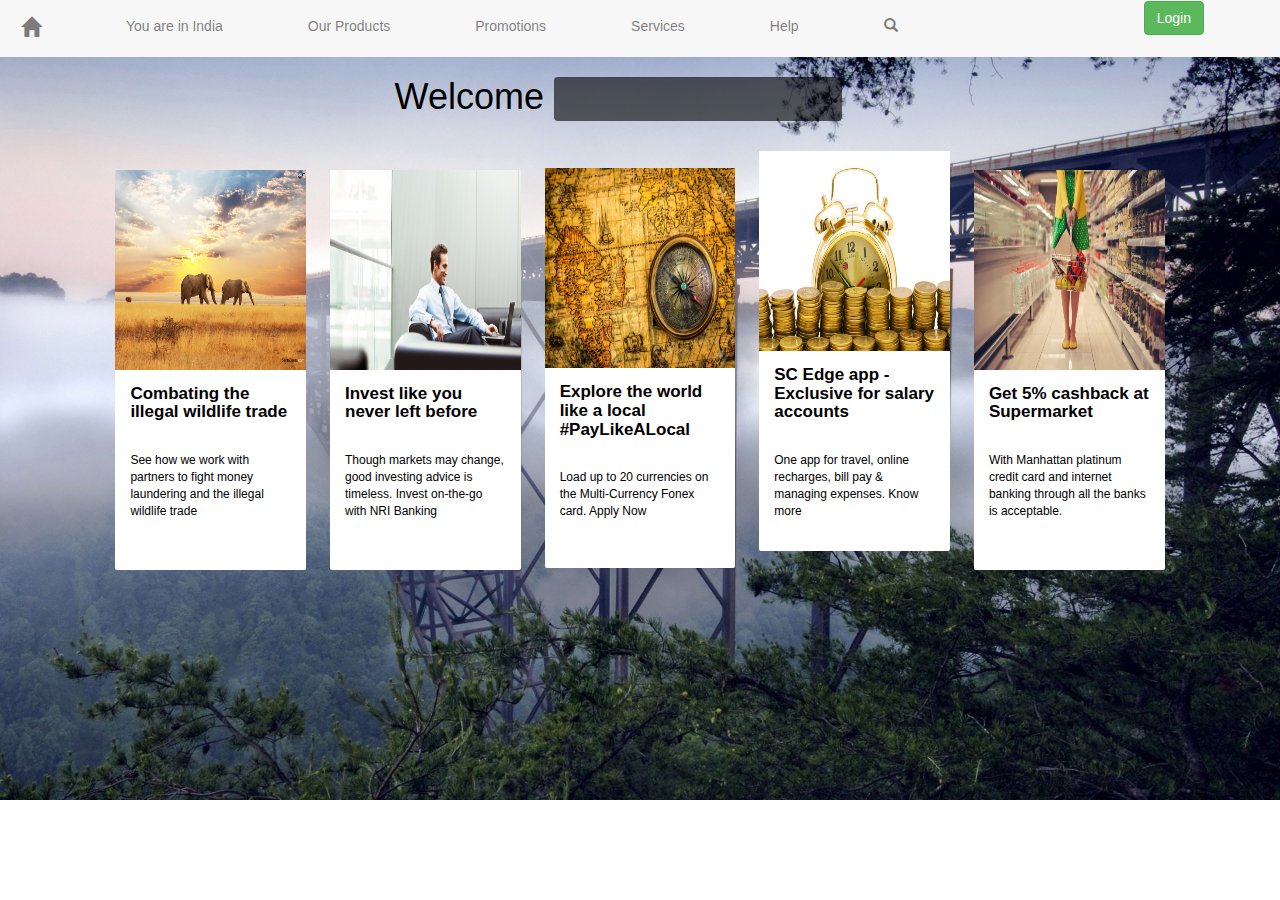
<file: q1/index.html>
<!DOCTYPE html>
<html>
<head>
	<title>Verizon</title>

    	<meta name="viewport" content="width=device-width, initial-scale=1">
	<link rel="stylesheet" type="text/css" href="css/bootstrap.min.css">
	<link rel="stylesheet" href="https://maxcdn.bootstrapcdn.com/bootstrap/3.4.0/css/bootstrap.min.css">
	<link rel="stylesheet" href="css/style.css">
</head>
<body background="images/background.jpg">


	<nav  class="navbar navbar-light navbar-toggleable-md bg-faded">

		<div class="collapse navbar-collapse" id="MyNav">

			<ul class="navbar-nav">
				<li class="nav-item">
					<a href="index.html" class="nav-link">
						<span class="glyphicon glyphicon-home"></span>
					</a>
				</li>

				<li class="nav-item">

					<a href="#" class="nav-link">
						You are in India
					</a>

				</li>

				<li class="nav-item">
					<a href="our-products.html" class="nav-link">Our Products</a>
				</li>

				<li class="nav-item">
 					<a href="promotions.html" class="nav-link">Promotions</a>
 				</li>

				<li class="nav-item">
 					<a href="services.html" class="nav-link">Services</a>
 				</li>

				<li class="nav-item">
 					<a href="help.html" class="nav-link">Help</a>
 				</li>

 				<li class="nav-item">
 					<a href="#" class="nav-link nav-link-search" style="display: inline-block;">
              					<span class="glyphicon glyphicon-search"></span>
 					</a>
 				 </li>
			</ul>
			<ul class="navbar-nav navbar-right">
	      			<li class="nav-item">
	      				<button class="btn btn-success" data-toggle="modal" data-target="#myModal">
						Login
	      				</button>
	      			</li>
    		      </ul>
		</div>
	</nav>

	<div class="modal" id="myModal">
	    	<div class="modal-dialog">
		      <div class="modal-content">
			        <div class="modal-header">
			          	<h4 class="modal-title">Login</h4>
			          	<button class="close" data-dismiss="modal">&times;</button>
			        </div>
			        <div class="modal-body container text-center">
			        	<form action="#">
				         	<div class="form-group">
							<label>Email Address</label>
							<input type="email" class="form-control" placeholder="Email" required/>
							<br/>
							<label>Password</label>
							<input type="password" class="form-control" placeholder="Password" required/>
						</div>
						<hr>
							<input type="submit" value="Login" class="btn btn-success"/>
							<input type="reset" value="Reset" class="btn btn-danger"/>
					</form>
			        </div>
		      </div>
	    	</div>
  	</div>


  	<div class="container">
  		<div class="row text-right">
				<h1 class="col-lg-5 head-Manipulate">Welcome</h1>
				<input type="text" class="col-lg-3 form-control">
  		</div>
  	</div>
  	<br/>
  	<div class="container text-center">
  		<a href="#">
	  		<article class="data">
	  			<div class ="data-img" style="background:url('images/elephant.jpg');"></div>
	  			<h3>Combating the illegal wildlife trade</h3>
	  			<p>See how we work with partners to fight money laundering and the illegal wildlife trade</p>
	  		</article>
  		</a>
  		<a href="#">
	  		<article class="data">
	  			<div class ="data-img" style="background:url('images/investment.jpg');"></div>
	  			<h3>Invest like you never left before</h3>
	  			<p>Though markets may change, good investing advice is timeless. Invest on-the-go with NRI Banking </p>
	  		</article>
  		</a>
  		<a href="#">
	  		<article class="data">
	  			<div class ="data-img" style="background:url('images/explore.jpg');"></div>
	  			<h3>Explore the world like a local #PayLikeALocal</h3>
	  			<p>Load up to 20 currencies on the Multi-Currency Fonex card. Apply Now</p>
	  		</article>
  		</a>
  		<a href="#">
	  		<article class="data">
	  			<div class ="data-img" style="background:url('images/salary.jpg');"></div>
	  			<h3>SC Edge app - Exclusive for salary accounts</h3>
	  			<p>One app for travel, online recharges, bill pay & managing expenses. Know more</p>
	  		</article>
  		</a>
  		<a href="#">
	  		<article class="data">
	  			<div class ="data-img" style="background:url('images/market.jpg');"></div>
	  			<h3>Get 5% cashback at Supermarket</h3>
	  			<p>With Manhattan platinum credit card and internet banking through all the banks is acceptable.</p>
	  		</article>
  		</a>
  	</div>


	<script type="text/javascript" src="https://code.jquery.com/jquery-3.4.1.slim.min.js"></script>
	<script type="text/javascript" src="js/bootstrap.min.js"></script>

</body>
</html>
</file>
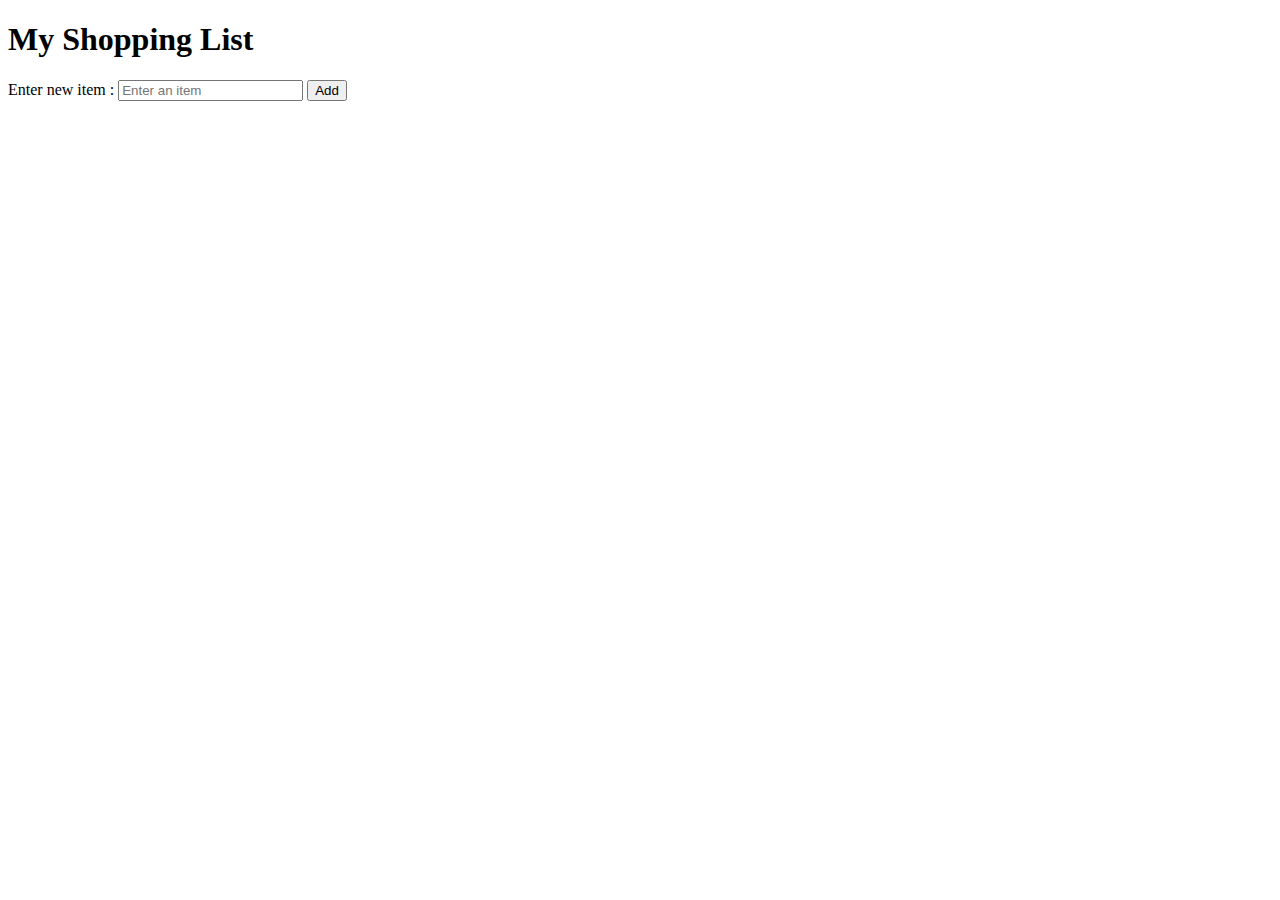
<file: q2/index.html>
<!DOCTYPE html>
<html>
<head>
	<title>Question 2</title>
</head>
<body>
	<div>
		<h1>My Shopping List</h1>
		<div class="row">
			<label class="col-lg-3">Enter new item : </label>
			<input type="text" id="itemVal" placeholder="Enter an item">
			<input type="submit" id="add-item" value="Add">&nbsp;&nbsp;
			<b>
				<label class="result"></label>
			</b>
		</div>
		<ul class="list1">
		</ul>
	</div>
	

	<script type="text/javascript" src="https://code.jquery.com/jquery-3.4.1.min.js"></script>
	<script type="text/javascript" src="js/script.js"></script>
</body>
</html>
</file>
<file: q1/css/style.css>
body {
	background-size:cover;
	background-repeat: no-repeat;
}
.glyphicon-home {
	font-size: 20px;
}
.navbar {
	border-radius: 0px;
	padding:0px;
}
.nav-item {
	margin-right: 75px;
}
.head-Manipulate {
	color:#000;
	display: inline-block !important;
	margin:0px;
	padding: 0px;

}
.row > .form-control {
	padding: 22px;
	background: rgba(0,0,0,0.6);
	margin-left: 10px;
	border:0px;
	color:white;
}
.container {
	width: 90%;
}
.data {
	display: inline-block;
	width:17%;
	height:400px;
	margin:10px;
	background: white;
	border-radius: 2px;
	color:black;

}
.data:hover {
	box-shadow:5px 5px 25px;
}
.data-img {
	width: 100%;
	min-height:50%;
	max-height: 50%;
	background-size: 100% 100% !important;
}
.data > h3 {
	text-align: left;
	padding: 15px;
	font-size: 17px;
	font-weight: bold;
	margin:0px;
}
.data > p {
	text-align: left;
	padding: 15px;
	font-size: 12px;
}
</file>
